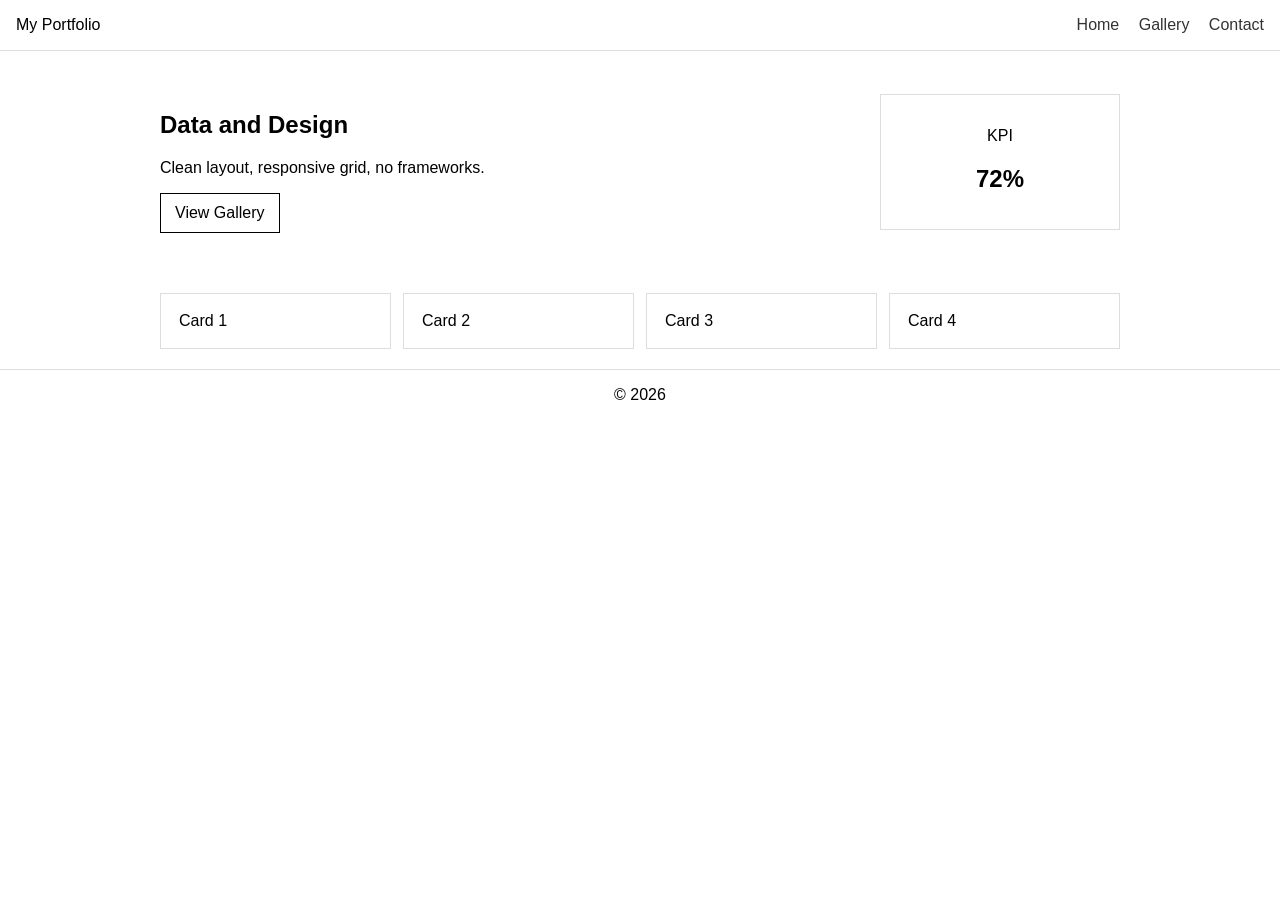
<file: index.html>
<!DOCTYPE html>
<html lang="en">
<head>
    <meta charset="UTF-8">
    <meta name="viewport" content="width=device-width, initial-scale=1.0">
    <title>Quiz Site</title>
    <link rel="stylesheet" href="style.css">
</head>
<body>
    <header class="header">
        <div class="logo">My Portfolio</div>
        <nav class="nav">
            <a href="index.html">Home</a>
            <a href="gallery.html">Gallery</a>
            <a href="contact.html">Contact</a>
        </nav>
    </header>

    <main class="container">
        <section class="hero">
            <div class="hero-text">
                <h1>Data and Design</h1>
                <p>Clean layout, responsive grid, no frameworks.</p>
                <a class="btn" href="gallery.html">View Gallery</a>
            </div>
            <div class="hero-card">
                <p>KPI</p>
                <h2>72%</h2>
            </div>
        </section>

        <section class="grid">
            <div class="card">Card 1</div>
            <div class="card">Card 2</div>
            <div class="card">Card 3</div>
            <div class="card">Card 4</div>
        </section>
    </main>

    <footer class="footer">© 2026</footer>
</body>
</html>
</file>
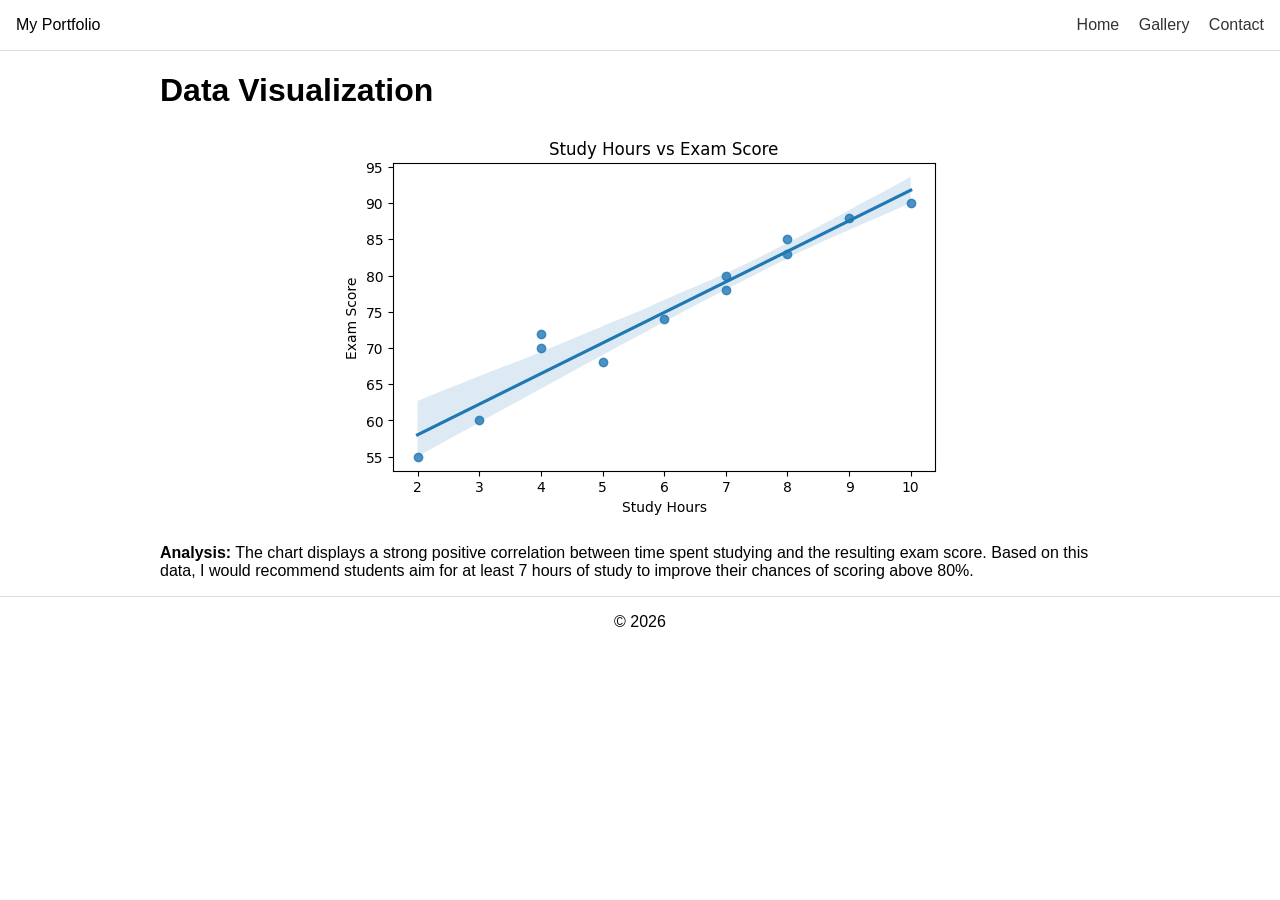
<file: gallery.html>
<!DOCTYPE html>
<html lang="en">
<head>
    <meta charset="UTF-8">
    <meta name="viewport" content="width=device-width, initial-scale=1.0">
    <title>Data Gallery</title>
    <link rel="stylesheet" href="style.css">
</head>
<body>
    <header class="header">
        <div class="logo">My Portfolio</div>
        <nav class="nav">
            <a href="index.html">Home</a>
            <a href="gallery.html">Gallery</a>
            <a href="contact.html">Contact</a>
        </nav>
    </header>

    <main class="container">
        <h1>Data Visualization</h1>
        <img src="plot.png" alt="Scatter plot of study hours versus exam scores" class="responsive-img">
        
        <p><strong>Analysis:</strong> The chart displays a strong positive correlation between time spent studying and the resulting exam score. Based on this data, I would recommend students aim for at least 7 hours of study to improve their chances of scoring above 80%.</p>
    </main>

    <footer class="footer">© 2026</footer>
</body>
</html>
</file>
<file: style.css>
* { box-sizing: border-box; }
body { margin: 0; font-family: Arial, sans-serif; }

/* Question 2: Container sizing and centering */
.container { 
    max-width: 1000px; 
    margin: 0 auto; 
    padding: 0 20px; 
}

/* Question 2: Header layout */
.header {
    display: flex;
    justify-content: space-between;
    align-items: center;
    padding: 16px;
    border-bottom: 1px solid #ddd;
}
nav a { margin-left: 15px; text-decoration: none; color: #333; }

/* Question 2: Hero section */
.hero {
    display: flex;
    justify-content: space-between;
    align-items: center;
    padding: 40px 0;
}
.hero-card {
    width: 240px;
    padding: 16px;
    border: 1px solid #ddd;
    text-align: center;
}

/* Question 2: Grid section */
.grid {
    display: grid;
    grid-template-columns: repeat(4, 1fr);
    gap: 12px;
    padding: 20px 0;
}
.card {
    border: 1px solid #ddd;
    padding: 18px;
    transition: 0.3s;
}

/* Hover styles */
.btn {
    display: inline-block;
    padding: 10px 14px;
    border: 1px solid black;
    text-decoration: none;
    color: black;
}
.btn:hover { background-color: #f0f0f0; }
.card:hover { border-color: #333; box-shadow: 2px 2px 10px rgba(0,0,0,0.1); }

.footer {
    padding: 16px;
    text-align: center;
    border-top: 1px solid #ddd;
}

/* Responsive Image for Q4 */
.responsive-img {
    max-width: 100%;
    height: auto;
    display: block;
    margin: 20px auto;
}

/* BREAKPOINTS */
/* Tablet: 601px to 900px */
@media (max-width: 900px) {
    .grid { grid-template-columns: repeat(2, 1fr); }
}

/* Mobile: 0px to 600px */
@media (max-width: 600px) {
    .header { flex-direction: column; }
    .nav { margin-top: 10px; }
    .hero { flex-direction: column; text-align: center; }
    .hero-card { margin-top: 20px; width: 100%; }
    .grid { grid-template-columns: 1fr; }
}
</file>
